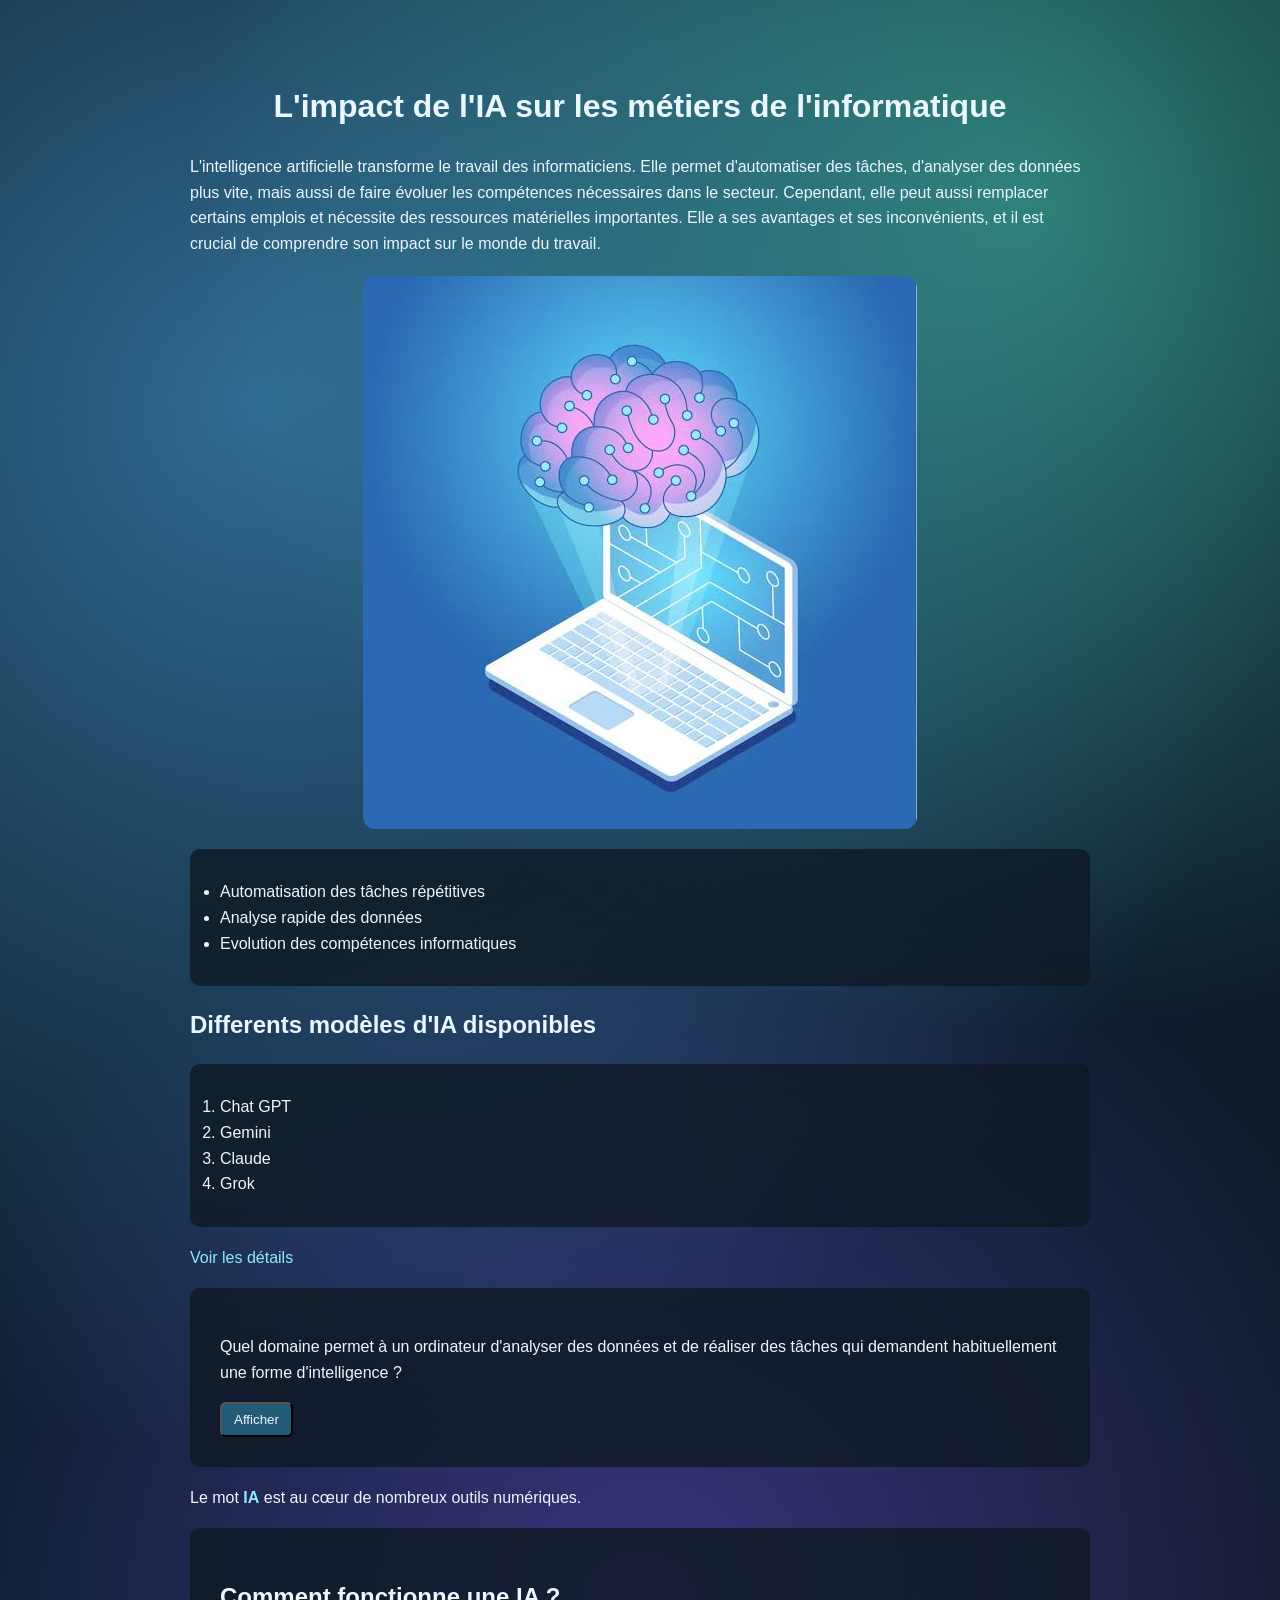
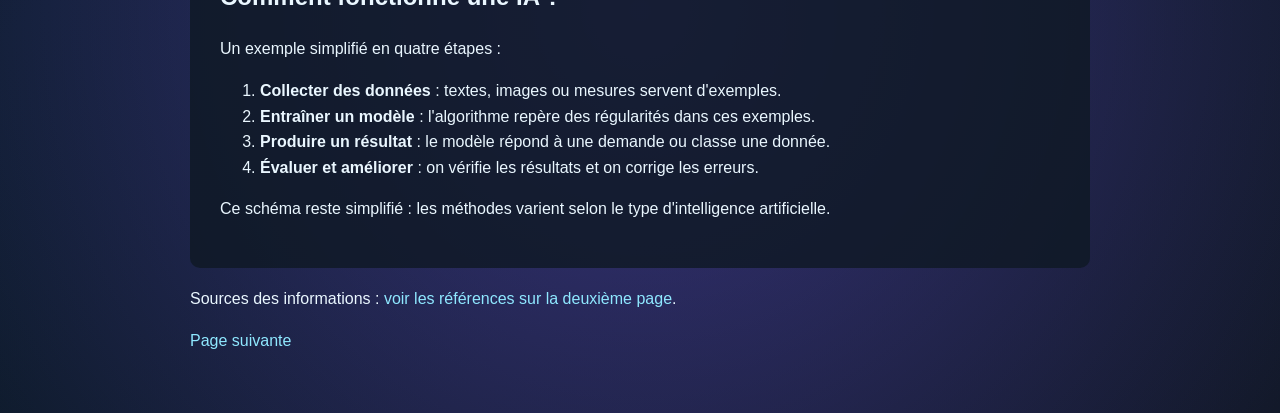
<file: index.html>
<!DOCTYPE html>
<html lang="fr">
<head>
    <meta charset="UTF-8">
    <title>Projet NSI sur l'IA</title>
    <!-- Les deux pages partagent le meme fichier de styles. -->
    <link rel="stylesheet" href="contenu.css">
</head>
<body>
    <!-- Titre principal de la page d'accueil. -->
    <h1>L'impact de l'IA sur les métiers de l'informatique</h1>

    <!-- Introduction et presentation generale du sujet ; la classe sert au CSS. -->
    <p class="intro">
        L'intelligence artificielle transforme le travail des informaticiens.
        Elle permet d'automatiser des tâches, d'analyser des données plus vite,
        mais aussi de faire évoluer les compétences nécessaires dans le secteur.
        Cependant, elle peut aussi remplacer certains emplois et nécessite des ressources matérielles importantes.
        Elle a ses avantages et ses inconvénients, et il est crucial de comprendre son impact sur le monde du travail.  
    </p>

    <a href="contenu1.html">
        <img class="illustration" src="image.jpg" alt="Illustration sur l'intelligence artificielle, cliquer pour consulter la suite">
    </a>

    <ul class="liste">
        <li>Automatisation des tâches répétitives</li>
        <li>Analyse rapide des données</li>
        <li>Evolution des compétences informatiques</li>
    </ul>
    <h2>Differents modèles d'IA disponibles</h2>
    <ol class="liste">
        <li>Chat GPT</li>
        <li>Gemini</li>
        <li>Claude</li>
        <li>Grok</li> 
    </ol>
    <!-- Le lien avec #details fait défiler la page jusqu'à l'élément qui porte cet id. -->
    <p><a href="#details">Voir les détails</a></p>

    <!-- La réponse reste dans le HTML mais la classe cache la masque au chargement. -->
    <div class="bloc">
        <p>Quel domaine permet à un ordinateur d'analyser des données et de réaliser des tâches qui demandent habituellement une forme d'intelligence ?</p>
        <!-- Cet identifiant permet au script de retrouver precisement le bouton. -->
        <button id="revelerReponse">Afficher</button>
        <!-- Le script ajoutera ou retirera la classe visible sur ce paragraphe. -->
        <p id="reponse" class="cache">La réponse est : l'intelligence artificielle.</p>
    </div>

    <p>
        <!-- La définition est imbriquée dans le mot et s'affiche au survol grâce au CSS. -->
        Le mot <span class="term">IA<span class="def">L'intelligence artificielle désigne des systèmes capables d'apprendre et de traiter des données.</span></span>
        est au cœur de nombreux outils numériques.
    </p>

    <!-- L'id details est la cible du lien interne « Voir les détails ». -->
    <div id="details" class="conclusion">
        <h2>Comment fonctionne une IA ?</h2>
        <p>Un exemple simplifié en quatre étapes :</p>
        <!-- Cette liste numérotée sert de support visuel pour expliquer le processus à l'oral. -->
        <ol class="schema">
            <li><strong>Collecter des données</strong> : textes, images ou mesures servent d'exemples.</li>
            <li><strong>Entraîner un modèle</strong> : l'algorithme repère des régularités dans ces exemples.</li>
            <li><strong>Produire un résultat</strong> : le modèle répond à une demande ou classe une donnée.</li>
            <li><strong>Évaluer et améliorer</strong> : on vérifie les résultats et on corrige les erreurs.</li>
        </ol>
        <p>Ce schéma reste simplifié : les méthodes varient selon le type d'intelligence artificielle.</p>
    </div>

    <!-- Le lien #sources ouvre la deuxieme page directement au niveau des references. -->
    <p class="source">Sources des informations : <a href="contenu1.html#sources">voir les références sur la deuxième page</a>.</p>

    <!-- Ce lien propose une seconde facon d'ouvrir la page suivante. -->
    <a href="contenu1.html">Page suivante</a>

    <!-- JavaScript rend la reponse visible quand le bouton est clique. -->
    <script>
        // Au clic, on ajoute la classe visible au texte de la reponse.
        document.getElementById('revelerReponse').onclick = function () {
            // classList.toggle ajoute « visible » si elle manque, et la retire si elle est déjà présente.
            // Le CSS associe display:none à l'état caché et display:block à l'état visible.
            // getElementById retrouve le paragraphe ; toggle alterne son affichage.
            document.getElementById('reponse').classList.toggle('visible');
        };
    </script>
</body>
</html>
</file>
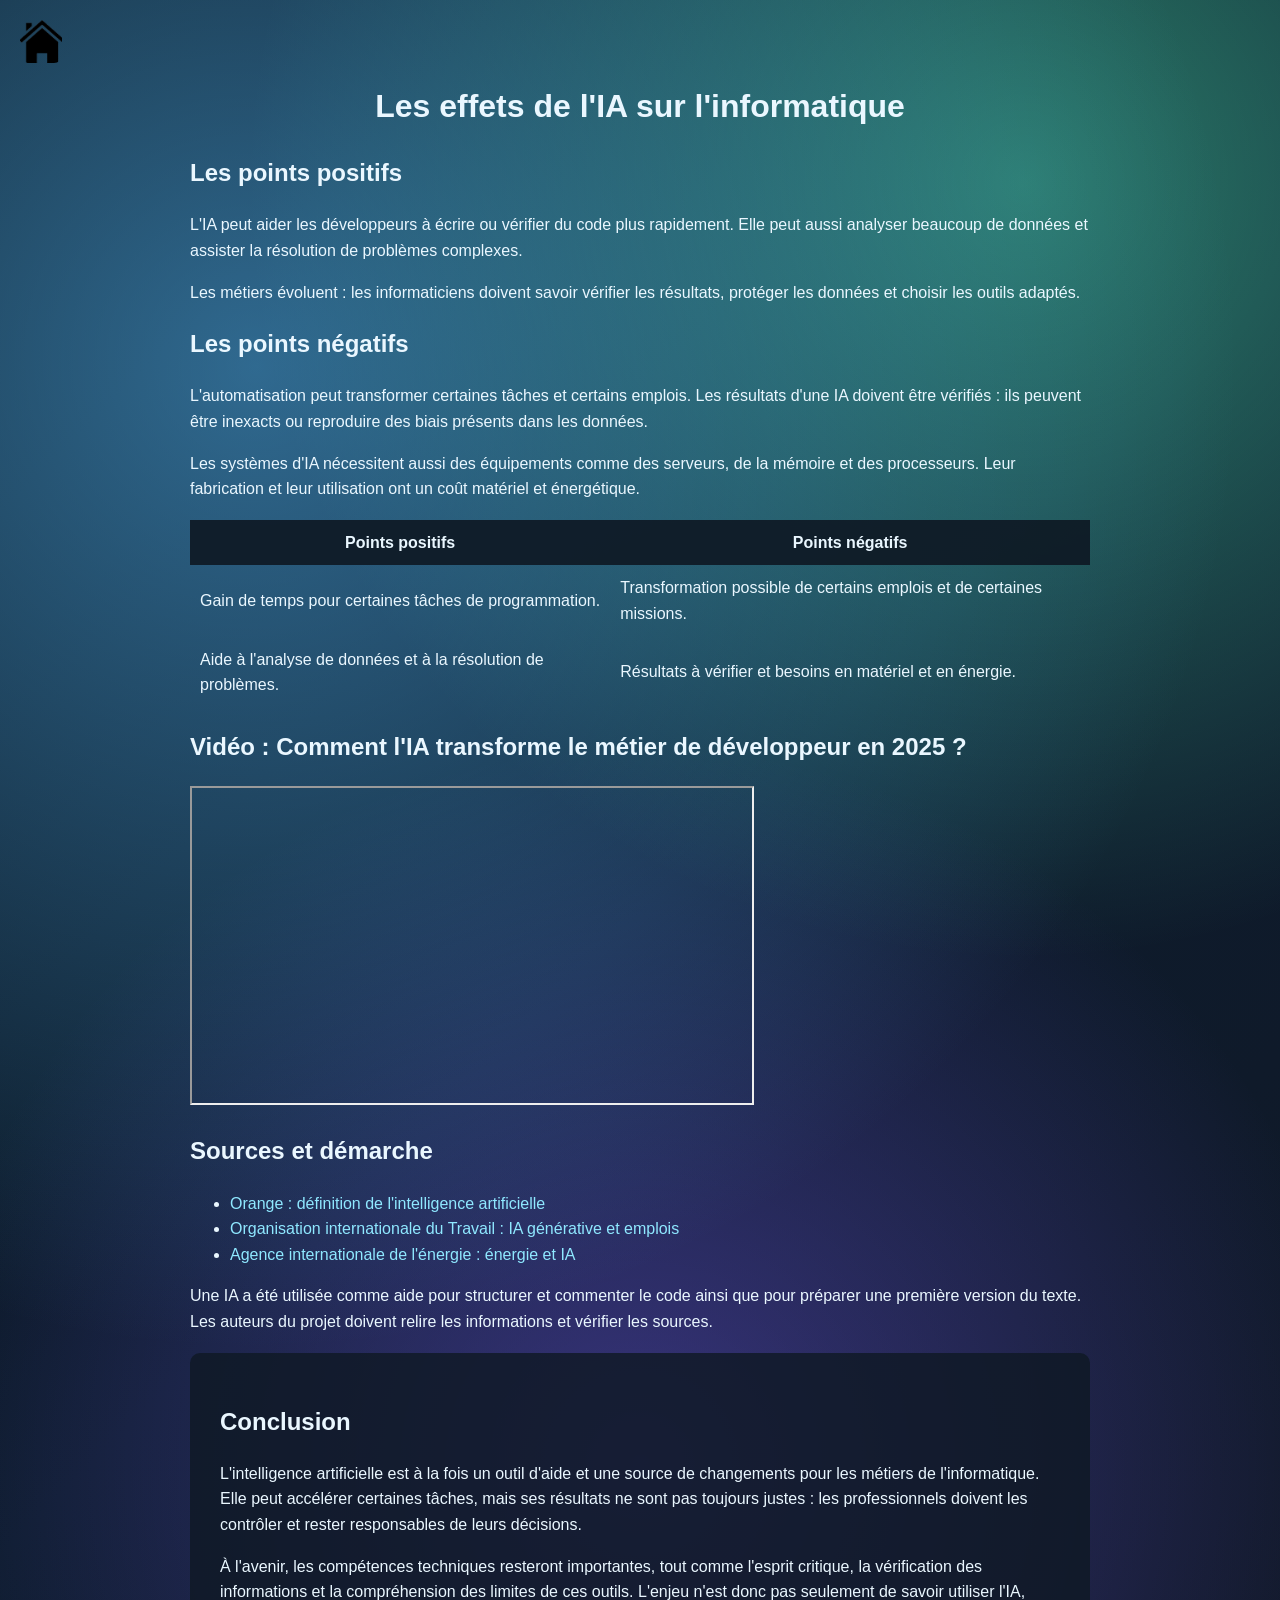
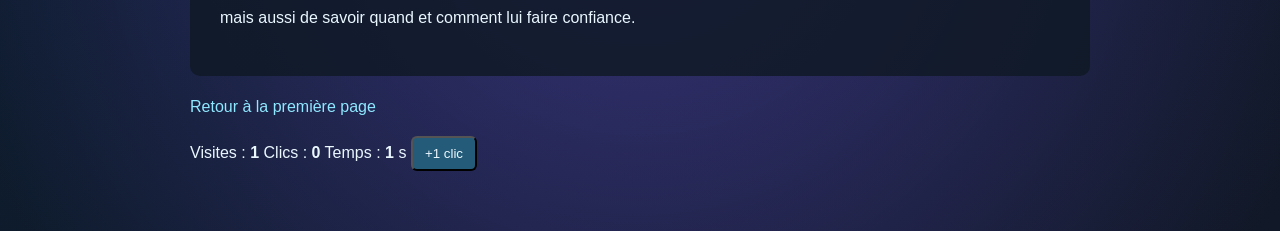
<file: contenu1.html>
<!DOCTYPE html>
<html lang="fr">
<head>
    <meta charset="UTF-8">
    <title>Les effets de l'IA - Projet NSI</title>
    <!-- La feuille CSS est commune a la page d'accueil. -->
    <link rel="stylesheet" href="contenu.css">
</head>
<body>
    <!-- Cette image est un lien cliquable vers la page d'accueil. -->
    <a href="index.html"><img id="maison" src="OIP2.png" alt="Retour à l'accueil"></a>

    <!-- Titre principal de cette deuxieme page. -->
    <h1>Les effets de l'IA sur l'informatique</h1>

    <!-- Première partie : usages qui peuvent aider les professionnels. -->
    <div class="mini-section">
        <h2>Les points positifs</h2>
        <p>L'IA peut aider les développeurs à écrire ou vérifier du code plus rapidement. Elle peut aussi analyser beaucoup de données et assister la résolution de problèmes complexes.</p>
        <p>Les métiers évoluent : les informaticiens doivent savoir vérifier les résultats, protéger les données et choisir les outils adaptés.</p>
    </div>

    <!-- Deuxième partie : limites et effets à surveiller. -->
    <div class="mini-section">
        <h2>Les points négatifs</h2>
        <p>L'automatisation peut transformer certaines tâches et certains emplois. Les résultats d'une IA doivent être vérifiés : ils peuvent être inexacts ou reproduire des biais présents dans les données.</p>
        <p>Les systèmes d'IA nécessitent aussi des équipements comme des serveurs, de la mémoire et des processeurs. Leur fabrication et leur utilisation ont un coût matériel et énergétique.</p>
    </div>

    <!-- Le tableau met les deux points de vue en regard.
         Chaque tr forme une ligne, th une cellule d'en-tete et td une cellule de contenu. -->
    <table>
        <tr>
            <th>Points positifs</th>
            <th>Points négatifs</th>
        </tr>
        <tr>
            <td>Gain de temps pour certaines tâches de programmation.</td>
            <td>Transformation possible de certains emplois et de certaines missions.</td>
        </tr>
        <tr>
            <td>Aide à l'analyse de données et à la résolution de problèmes.</td>
            <td>Résultats à vérifier et besoins en matériel et en énergie.</td>
        </tr>
    </table>

    <!-- Cette video presente un metier lie a l'intelligence artificielle. -->
    <div class="mini-section">
        <h2>Vidéo : Comment l'IA transforme le métier de développeur en 2025 ?</h2>
        <iframe
            src="https://www.youtube.com/embed/jTfXkx0HuPk"
            title="Comment l'IA transforme le métier de développeur en 2025 ?"
            width="560"
            height="315"
            loading="lazy"
            referrerpolicy="strict-origin-when-cross-origin"
            allowfullscreen>
        </iframe>
    </div>

    <!-- L'identifiant sources permet au lien de la page d'accueil de viser cette section. -->
    <div id="sources" class="mini-section sources">
        <h2>Sources et démarche</h2>
        <ul>
            <!-- target ouvre la source dans un nouvel onglet ; rel protege la page d'origine. -->
            <li><a href="https://www.orange.com/fr/actualites/ia/definition-intelligence-artificielle" target="_blank" rel="noopener noreferrer">Orange : définition de l'intelligence artificielle</a></li>
            <li><a href="https://www.ilo.org/publications/generative-ai-and-jobs-global-analysis-potential-effects-job-quantity-and" target="_blank" rel="noopener noreferrer">Organisation internationale du Travail : IA générative et emplois</a></li>
            <li><a href="https://www.iea.org/reports/energy-and-ai" target="_blank" rel="noopener noreferrer">Agence internationale de l'énergie : énergie et IA</a></li>
        </ul>
        <p>Une IA a été utilisée comme aide pour structurer et commenter le code ainsi que pour préparer une première version du texte. Les auteurs du projet doivent relire les informations et vérifier les sources.</p>
    </div>

    <!-- Conclusion générale du projet, placée à la fin du contenu. -->
    <div class="conclusion">
        <h2>Conclusion</h2>
        <p>L'intelligence artificielle est à la fois un outil d'aide et une source de changements pour les métiers de l'informatique. Elle peut accélérer certaines tâches, mais ses résultats ne sont pas toujours justes : les professionnels doivent les contrôler et rester responsables de leurs décisions.</p>
        <p>À l'avenir, les compétences techniques resteront importantes, tout comme l'esprit critique, la vérification des informations et la compréhension des limites de ces outils. L'enjeu n'est donc pas seulement de savoir utiliser l'IA, mais aussi de savoir quand et comment lui faire confiance.</p>
    </div>

    <!-- Ce lien complete l'icone maison pour revenir a la page d'accueil. -->
    <p><a href="index.html">Retour à la première page</a></p>

    <!-- Petit bloc récapitulatif, placé après le contenu pour rester discret.
         Les id sont des points d'accroche que JavaScript met à jour. -->
    <!-- Les identifiants des nombres servent de points de mise a jour au JavaScript. -->
    <aside class="compteurs" aria-label="Compteurs de la page">
        <span>Visites : <strong id="visitesPage2">0</strong></span>
        <span>Clics : <strong id="clicsPage2">0</strong></span>
        <span>Temps : <strong id="tempsPage2">0</strong> s</span>
        <button id="boutonPage2">+1 clic</button>
    </aside>

    <!-- JavaScript met a jour les compteurs affiches ci-dessus. -->
    <script>
        // Le nombre de visites est garde dans le navigateur, puis augmente de un.
        let visites = Number(localStorage.getItem('visitesContenuIA')) || 0;
        visites++;
        document.getElementById('visitesPage2').textContent = visites;
        localStorage.setItem('visitesContenuIA', visites);

        // Le compteur de clics repart de zero a chaque ouverture de la page.
        let clics = 0;
        document.getElementById('boutonPage2').onclick = function () {
            clics++;
            document.getElementById('clicsPage2').textContent = clics;
        };

        // Le temps augmente d'une seconde toutes les 1000 millisecondes.
        let secondes = 0;
        setInterval(function () {
            secondes++;
            document.getElementById('tempsPage2').textContent = secondes;
        }, 1000);
    </script>
</body>
</html>
</file>
<file: contenu.css>
/*STYLE GENERAL
Utilisee par les deux pages HTML.*/
body {
    /* Largeur maximale du texte pour eviter les lignes trop longues. */
    max-width: 900px;
    /* 40px en haut/bas ; auto centre la page horizontalement. */
    margin: 40px auto;
    /* Espace entre le bord de la page et son contenu. */
    padding: 20px;
    /* Police du texte principal et hauteurs de ligne. */
    font: 16px/1.6 Arial, sans-serif;
    /* Couleur generale du texte, choisie pour contraster avec le fond. */
    color: #eaf7ff;
    /* Plusieurs fonds sont superposes : halos colores puis degrade sombre. */
    background:
        radial-gradient(circle at 20% 20%, rgba(86, 190, 255, 0.5), transparent 55%),
        radial-gradient(circle at 80% 10%, rgba(85, 255, 196, 0.42), transparent 40%),
        radial-gradient(circle at 50% 80%, rgba(123, 92, 255, 0.38), transparent 45%),
        linear-gradient(135deg, #071018, #0d1c2d, #111827);
}

/* STYLE DES IMAGES */
img {
    /* Une image ne peut pas depasser la largeur disponible. */
    max-width: 100%;
}


h1 {
    /* Centre horizontalement le titre principal de chaque page. */
    text-align: center;
    /* Rend le titre plus epais que le texte normal. */
    font-weight: 700;
}

.illustration {
    /* Affiche l'image comme un bloc pour pouvoir la centrer. */
    display: block;
    /* Ajoute de l'espace et centre l'image horizontalement. */
    margin: 20px auto;
    /* Arrondit les coins de l'image principale. */
    border-radius: 12px;
}

#maison {
    /* Place l'icone independamment du texte de la page. */
    position: fixed;
    /* Ecarte l'icone du haut de la fenetre. */
    top: 20px;
    /* Ecarte l'icone du bord gauche de la fenetre. */
    left: 20px;
    /* Garde l'icone de retour petite. */
    width: 42px;
    /* Arrondit les coins de l'icone. */
    border-radius: 8px;
}

/* BLOCS DE CONTENU */
.liste,
.conclu_sources,
.conclusion,
.bloc {
    /* Espacement autour de chaque bloc. */
    margin: 18px 0px;
    /* Espacement entre le bord du bloc et son texte. */
    padding: 30px;
    /* Fond sombre legerement transparent pour laisser voir les couleurs dessous. */
    background: rgba(14, 24, 35, 0.8);
    /* Coins arrondis. */
    border-radius: 10px;
}

/* LIENS ET BOUTON */
a,
.term {
    /* Couleur cyan pour reperer les liens et le terme interactif. */
    color: #8fe8ff;
}

a {
    /* Retire le soulignement par defaut des liens. */
    text-decoration: none;
}

a:hover {
    /* Eclaircit un lien lorsque le pointeur passe dessus. */
    color: #fff;
}

button {
    /* Espace interieur pour rendre le bouton plus facile a cliquer. */
    padding: 8px 12px;
    /* Couleur claire du texte du bouton. */
    color: #eaf7ff;
    /* Fond bleu du bouton. */
    background: #245b78;
    /* Coins arrondis du bouton. */
    border-radius: 6px;
    /* Signale que le bouton est interactif. */
    cursor: pointer;
}

button:hover {
    /* Fond un peu plus clair pour confirmer le survol du bouton. */
    background: #347a9e;
}

/* TABLEAU */
table {
    /* Le tableau utilise toute la largeur du contenu. */
    width: 100%;
    /* Ajoute un espace au-dessus et en dessous du tableau. */
    margin: 18px 0;
    /* Fusionne les bordures des cellules voisines. */
    border-collapse: collapse;
}

th,
td {
    /* Espace entre le texte et les bords de chaque cellule. */
    padding: 10px;
}

th {
    /* Centre le texte des titres de colonnes. */
    text-align: center;
    /* Fond plus fonce pour distinguer l'entete du tableau. */
    background: rgba(14, 24, 35, 0.9);
}

/* REPONSE A LA DEVINETTE ET DEFINITION AU SURVOL */
.cache,
.def {
    /* Masque ces textes tant que l'interaction n'a pas eu lieu. */
    display: none;
}

.cache.visible,
.term:hover .def {
    /* Montre la reponse au clic ou la definition pendant le survol. */
    display: block;
}

.term {
    /* Met en evidence le mot qui est defini. */
    font-weight: bold;
}

.def {
    /* Ajoute de l'espace autour du texte de la definition. */
    padding: 8px;
    /* Arrondit les coins de l'encadre de definition. */
    border-radius: 6px;
}
</file>
